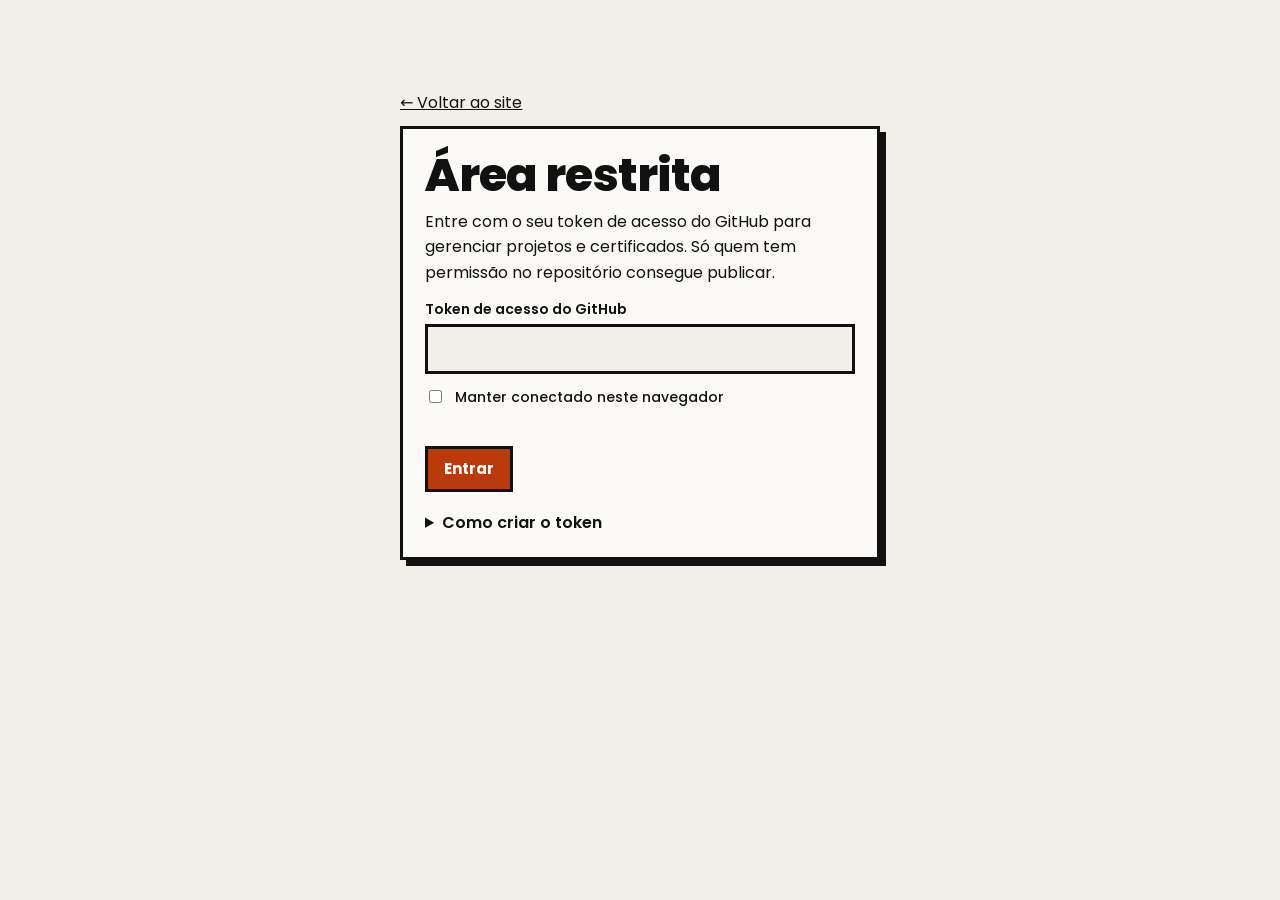
<file: admin.html>
<!doctype html>
<html lang="pt-BR">
<head>
<meta charset="utf-8">
<meta name="viewport" content="width=device-width, initial-scale=1">
<title>Painel — Isaac Ramos</title>
<link href="https://fonts.googleapis.com/css2?family=Poppins:wght@400;500;600;700;800&display=swap" rel="stylesheet">
<link rel="stylesheet" href="painel.css">
</head>
<body>
<main class="wrap">
<div class="top"><h1>Painel do site</h1>
<div class="row"><a class="btn" href="index.html">Ver site</a><button class="btn p" id="sair" type="button">Sair</button></div></div>
<div class="box row" style="justify-content:space-between;position:sticky;top:8px;z-index:5;margin-bottom:22px">
<span id="status" role="status" style="font-weight:600">Conectando ao GitHub…</span>
<button class="btn p" id="pub" type="button" disabled>Publicar alterações</button></div>
<div class="row" id="abas"><button class="tab" data-cat="proj" aria-pressed="true">Projetos</button><button class="tab" data-cat="cert" aria-pressed="false">Certificados</button></div>

<section id="s-proj" style="margin-top:22px">
<div class="box"><h2 id="ft">Novo projeto</h2>
<form id="fp" novalidate>
<input type="hidden" id="pid">
<label for="titulo">Título</label><input id="titulo" maxlength="60">
<label for="desc">Descrição</label><textarea id="desc" rows="3" maxlength="220"></textarea>
<div class="row" style="align-items:flex-start">
<div style="flex:1;min-width:180px"><label for="cat">Categoria</label><select id="cat"><option>Desenvolvimento</option><option>Design</option><option>Vídeo</option></select></div>
<div style="flex:1;min-width:180px"><label for="status2">Status</label><select id="status2"><option>Ativo</option><option>Em andamento</option><option>Concluído</option></select></div></div>
<label for="tec">Tecnologias (separadas por vírgula)</label><input id="tec" maxlength="80">
<label for="link">Link (opcional, começa com https://)</label><input id="link" type="url">
<label style="display:flex;gap:10px;align-items:center"><input id="vis" type="checkbox" checked style="width:auto"> Mostrar no site</label>
<p class="msg" id="mp" role="alert"></p>
<div class="row"><button class="btn p" type="submit" id="sp">Adicionar projeto</button><button class="btn" type="button" id="cp" hidden>Cancelar edição</button></div>
</form></div>
<h2 style="margin-top:30px">Projetos cadastrados</h2>
<div class="grid" id="lp"></div>
</section>

<section id="s-cert" style="margin-top:22px" hidden>
<div class="box"><h2 id="ft2">Novo certificado</h2>
<form id="fc" novalidate>
<input type="hidden" id="cid">
<label for="ct">Título</label><input id="ct" maxlength="60">
<label for="co">Instituição e ano</label><input id="co" maxlength="80" placeholder="Ex.: Fundação Bradesco · 2026">
<label for="ch">Carga horária (horas)</label><input id="ch" type="number" min="1" max="2000">
<label for="cd">Descrição</label><textarea id="cd" rows="3" maxlength="220"></textarea>
<label for="ce">Descrição em inglês (opcional)</label><textarea id="ce" rows="2" maxlength="220"></textarea>
<label for="cf">Arquivo do certificado (imagem JPG/PNG ou PDF, até 5 MB)</label><input id="cf" type="file" accept="image/*,application/pdf">
<p class="small" id="ci"></p>
<p class="msg" id="mc" role="alert"></p>
<div class="row"><button class="btn p" type="submit" id="sc">Adicionar certificado</button><button class="btn" type="button" id="cc" hidden>Cancelar edição</button></div>
</form></div>
<h2 style="margin-top:30px">Certificados cadastrados</h2>
<div class="grid" id="lc"></div>
</section>
</main>
<script src="dados.js"></script>
<script>
var T=token(),$=function(i){return document.getElementById(i)};
if(!T)location.replace('login.html');
var BR='main',RP='/repos/'+OWNER+'/'+REPO,NOVOS={},D={proj:{arq:'projetos',items:[],sha:null,dirty:false},cert:{arq:'certificados',items:[],sha:null,dirty:false}};
function api(p,o){o=o||{};o.headers=Object.assign({Authorization:'Bearer '+T,Accept:'application/vnd.github+json'},o.headers||{});
return fetch('https://api.github.com'+p,o).then(function(r){return r.json().then(function(j){if(!r.ok){var e=new Error(j.message||('Erro '+r.status));e.status=r.status;throw e}return j})})}
function b64(s){return btoa(unescape(encodeURIComponent(s)))}
function deb64(s){return decodeURIComponent(escape(atob(s.replace(/\n/g,''))))}
function copia(o){return JSON.parse(JSON.stringify(o))}
function marcar(k){D[k].dirty=true;barra()}
function barra(){var n=D.proj.dirty||D.cert.dirty;$('pub').disabled=!n;if(n)$('status').textContent='Há alterações que ainda não estão no site.'}
function sair(){try{sessionStorage.removeItem(TOKEN_KEY);localStorage.removeItem(TOKEN_KEY)}catch(e){}location.href='login.html'}
function ler(k,pad){return api(RP+'/contents/data/'+D[k].arq+'.json?ref='+BR).then(function(j){D[k].sha=j.sha;D[k].items=JSON.parse(deb64(j.content))}).catch(function(e){if(e.status===404){D[k].items=copia(pad);D[k].dirty=true}else throw e})}
api(RP).then(function(r){BR=r.default_branch;return Promise.all([ler('proj',PADRAO_PROJ),ler('cert',PADRAO_CERT)])}).then(function(){$('status').textContent='Conectado. Tudo publicado.';barra();dp();dc()}).catch(function(e){
if(e.status===401){sair();return}
$('status').textContent='Não foi possível conectar: '+e.message+' (confira OWNER e REPO em dados.js)'});
async function publicar(){
$('pub').disabled=true;$('status').textContent='Publicando…';
var H={'Content-Type':'application/json'};
try{
for(var p in NOVOS){if(NOVOS[p].enviado)continue;await api(RP+'/contents/'+p,{method:'PUT',headers:H,body:JSON.stringify({message:'Painel: adiciona '+p,content:NOVOS[p].b64,branch:BR})});NOVOS[p].enviado=true}
for(var k in D){if(!D[k].dirty)continue;
var body={message:'Painel: atualiza '+D[k].arq,content:b64(JSON.stringify(D[k].items,null,1)),branch:BR};if(D[k].sha)body.sha=D[k].sha;
var r=await api(RP+'/contents/data/'+D[k].arq+'.json',{method:'PUT',headers:H,body:JSON.stringify(body)});D[k].sha=r.content.sha;D[k].dirty=false}
$('status').textContent='Publicado! O site pode levar 1 a 2 minutos para mostrar as mudanças.'
}catch(e){$('status').textContent='Erro ao publicar: '+e.message+(e.status===409?' (o arquivo mudou no GitHub; recarregue a página)':'')}
barra()}
$('pub').onclick=publicar;$('sair').onclick=sair;
addEventListener('beforeunload',function(e){if(D.proj.dirty||D.cert.dirty){e.preventDefault();e.returnValue=''}});
abas($('abas'),function(c){$('s-proj').hidden=c!=='proj';$('s-cert').hidden=c!=='cert'});
function prox(){return D.proj.items.reduce(function(m,p){return Math.max(m,p.id)},0)+1}
function limpaP(){$('fp').reset();$('pid').value='';$('ft').textContent='Novo projeto';$('sp').textContent='Adicionar projeto';$('cp').hidden=true;$('mp').textContent='';$('vis').checked=true}
function dp(){
var g=$('lp');g.replaceChildren();var L=D.proj.items;
if(!L.length){g.appendChild(el('p',null,'Nenhum projeto ainda. Use o formulário acima para adicionar o primeiro.'));return}
L.forEach(function(p){
var c=cartao(p),r=el('div','row');r.style.marginTop='12px';
var e=el('button','btn','Editar');e.type='button';e.onclick=function(){editaP(p.id)};
var o=el('button','btn',p.visivel?'Ocultar':'Mostrar');o.type='button';o.onclick=function(){p.visivel=!p.visivel;marcar('proj');dp()};
var x=el('button','btn d','Excluir');x.type='button';x.onclick=function(){if(confirm('Excluir "'+p.titulo+'"?')){D.proj.items=L.filter(function(i){return i.id!==p.id});marcar('proj');dp()}};
r.append(e,o,x);c.appendChild(r);g.appendChild(c)})}
function editaP(id){var p=D.proj.items.find(function(i){return i.id===id});if(!p)return;
$('pid').value=p.id;$('titulo').value=p.titulo;$('desc').value=p.desc;$('cat').value=p.categoria;$('status2').value=p.status;$('tec').value=p.tec;$('link').value=p.link;$('vis').checked=p.visivel;
$('ft').textContent='Editar projeto';$('sp').textContent='Salvar alterações';$('cp').hidden=false;$('titulo').focus();scrollTo({top:0})}
$('fp').addEventListener('submit',function(e){e.preventDefault();
var t=$('titulo').value.trim(),lk=$('link').value.trim();
if(!t){$('mp').textContent='Digite o título do projeto.';return}
if(lk&&!linkOk(lk)){$('mp').textContent='O link precisa começar com http:// ou https://.';return}
var d={titulo:t,desc:$('desc').value.trim(),categoria:$('cat').value,status:$('status2').value,tec:$('tec').value.trim(),link:lk,visivel:$('vis').checked},id=+$('pid').value;
if(id){D.proj.items=D.proj.items.map(function(p){return p.id===id?Object.assign(p,d):p})}else{d.id=prox();D.proj.items.push(d)}
marcar('proj');limpaP();dp()});
$('cp').onclick=limpaP;
function slug(s){return s.normalize('NFD').replace(/[\u0300-\u036f]/g,'').toLowerCase().replace(/[^a-z0-9]+/g,'-').replace(/^-|-$/g,'')||'cert'}
function processa(f){return new Promise(function(ok,no){
if(f.size>5*1024*1024)return no(new Error('O arquivo tem mais de 5 MB. Reduza e tente de novo.'));
var fr=new FileReader();fr.onerror=function(){no(new Error('Não foi possível ler o arquivo.'))};
fr.onload=function(){
if(f.type==='application/pdf')return ok({ext:'.pdf',b64:fr.result.split(',')[1],url:''});
if(!/^image\//.test(f.type))return no(new Error('Use uma imagem (JPG ou PNG) ou um PDF.'));
var im=new Image();im.onerror=function(){no(new Error('Imagem inválida.'))};
im.onload=function(){var w=Math.min(1100,im.width),h=Math.round(im.height*w/im.width),c=document.createElement('canvas');c.width=w;c.height=h;var x=c.getContext('2d');x.fillStyle='#fff';x.fillRect(0,0,w,h);x.drawImage(im,0,0,w,h);var u=c.toDataURL('image/jpeg',.75);ok({ext:'.jpg',b64:u.split(',')[1],url:u})};
im.src=fr.result};fr.readAsDataURL(f)})}
function limpaC(){$('fc').reset();$('cid').value='';$('ft2').textContent='Novo certificado';$('sc').textContent='Adicionar certificado';$('cc').hidden=true;$('mc').textContent='';$('ci').textContent=''}
function dc(){
var g=$('lc');g.replaceChildren();var L=D.cert.items;
if(!L.length){g.appendChild(el('p',null,'Nenhum certificado ainda. Use o formulário acima para adicionar o primeiro.'));return}
L.forEach(function(c){
var b=el('div','box');b.appendChild(el('h3',null,c.titulo));b.appendChild(el('p','small',c.org+' · '+c.horas+'h'));
if(/\.pdf$/i.test(c.img)){b.appendChild(el('p','tag','PDF'))}else{var i=el('img');i.src=NOVOS[c.img]?NOVOS[c.img].url:c.img;i.alt='Miniatura de '+c.titulo;i.style.cssText='width:100%;max-height:150px;object-fit:contain;background:#fff;border:2px solid var(--ink)';b.appendChild(i)}
var r=el('div','row');r.style.marginTop='12px';
var e=el('button','btn','Editar');e.type='button';e.onclick=function(){editaC(c.id)};
var x=el('button','btn d','Excluir');x.type='button';x.onclick=function(){if(confirm('Excluir "'+c.titulo+'"?')){if(NOVOS[c.img]&&!NOVOS[c.img].enviado)delete NOVOS[c.img];D.cert.items=L.filter(function(i){return i.id!==c.id});marcar('cert');dc()}};
r.append(e,x);b.appendChild(r);g.appendChild(b)})}
function editaC(id){var c=D.cert.items.find(function(i){return i.id===id});if(!c)return;
$('cid').value=c.id;$('ct').value=c.titulo;$('co').value=c.org;$('ch').value=c.horas;$('cd').value=c.desc;$('ce').value=c.descEn||'';
$('ft2').textContent='Editar certificado';$('sc').textContent='Salvar alterações';$('cc').hidden=false;$('ci').textContent='Deixe o arquivo em branco para manter o atual.';$('ct').focus();scrollTo({top:0})}
$('fc').addEventListener('submit',async function(e){e.preventDefault();
var t=$('ct').value.trim(),o=$('co').value.trim(),h=+$('ch').value,f=$('cf').files[0],id=$('cid').value,m=$('mc');
if(!t||!o||!h){m.textContent='Preencha título, instituição e carga horária.';return}
if(!id&&!f){m.textContent='Escolha o arquivo do certificado.';return}
var d={titulo:t,org:o,horas:h,desc:$('cd').value.trim(),descEn:$('ce').value.trim()};
try{
if(f){var a=await processa(f),pth='certificados/'+slug(t)+'-'+Date.now().toString(36)+a.ext;NOVOS[pth]={b64:a.b64,url:a.url};d.img=pth}
}catch(x){m.textContent=x.message;return}
if(id){D.cert.items=D.cert.items.map(function(c){if(c.id!==id)return c;if(d.img&&NOVOS[c.img]&&!NOVOS[c.img].enviado)delete NOVOS[c.img];return Object.assign(c,d)})}
else{d.id=slug(t)+'-'+Date.now().toString(36);D.cert.items.push(d)}
marcar('cert');limpaC();dc()});
$('cc').onclick=limpaC;
</script>
</body>
</html>
</file>
<file: painel.css>
:root{--bg:#F1EFE8;--ink:#111111;--card:#FBFAF6;--accent:#B93A0B;--onink:#F1EFE8;--onacc:#FFFFFF;--err:#B00020}
@media (prefers-color-scheme:dark){:root:not([data-theme="light"]){--bg:#151412;--ink:#F1EFE8;--card:#1E1C1A;--accent:#F28A5B;--onink:#151412;--onacc:#151412;--err:#FF8A80}}
*{box-sizing:border-box}
body{margin:0;background:var(--bg);color:var(--ink);font-family:'Poppins',system-ui,sans-serif;line-height:1.6}
a{color:inherit}
a:focus-visible,button:focus-visible,input:focus-visible,select:focus-visible,textarea:focus-visible{outline:3px solid var(--accent);outline-offset:3px}
.wrap{max-width:980px;margin:0 auto;padding:0 20px 60px}
.box{background:var(--card);border:3px solid var(--ink);box-shadow:6px 6px 0 var(--ink);padding:22px}
h1{margin:0;font-size:clamp(30px,6vw,46px);line-height:1.05;font-weight:800;letter-spacing:-.02em}
h2{margin:0 0 14px;font-size:22px;font-weight:800}
h3{margin:0;font-size:17px;line-height:1.3}
p{margin:0 0 10px}
.btn{font:inherit;font-weight:700;font-size:15px;text-decoration:none;display:inline-block;padding:8px 16px;border:3px solid var(--ink);background:var(--bg);color:var(--ink);cursor:pointer}
.btn.p{background:var(--accent);color:var(--onacc)}
.btn.d{border-color:var(--err);color:var(--err)}
.btn:hover{transform:translate(-2px,-2px);box-shadow:4px 4px 0 var(--ink)}
label{display:block;font-weight:600;font-size:14px;margin:12px 0 4px}
input,select,textarea{font:inherit;width:100%;padding:9px 12px;border:3px solid var(--ink);background:var(--bg);color:var(--ink)}
.row{display:flex;gap:10px;flex-wrap:wrap;align-items:center}
.top{display:flex;justify-content:space-between;align-items:center;gap:14px;flex-wrap:wrap;padding:26px 0 22px}
.stats{display:grid;grid-template-columns:repeat(auto-fit,minmax(150px,1fr));gap:16px;margin-bottom:26px}
.stats b{display:block;font-size:34px;line-height:1.1;color:var(--accent)}
.grid{display:grid;grid-template-columns:repeat(auto-fit,minmax(280px,1fr));gap:20px;margin-top:20px}
.tag{display:inline-block;border:2px solid var(--ink);padding:1px 10px;font-weight:600;font-size:13px;margin:0 6px 6px 0;background:var(--bg)}
.tab{font:inherit;font-weight:600;font-size:14px;padding:5px 14px;border:2px solid var(--ink);background:var(--bg);color:var(--ink);cursor:pointer}
.tab[aria-pressed="true"]{background:var(--ink);color:var(--onink)}
.msg{font-weight:600;color:var(--err);min-height:1.6em;margin:12px 0 0}
.off{opacity:.6}
.small{font-size:14px}
@media (prefers-reduced-motion:reduce){.btn:hover{transform:none}}
</file>
